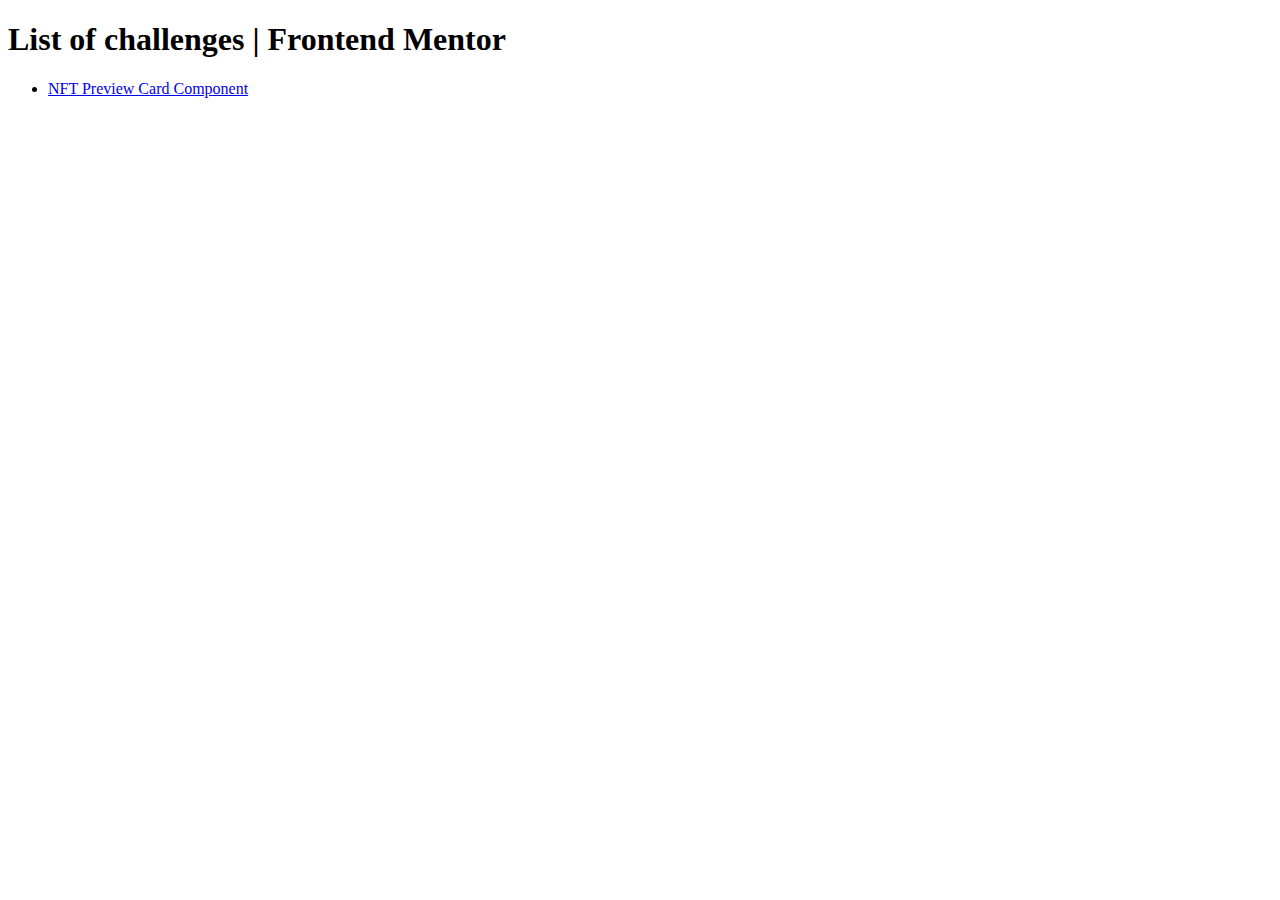
<file: index.html>
<!DOCTYPE html>
<html lang="en">
  <head>
    <meta charset="UTF-8" />
    <meta http-equiv="X-UA-Compatible" content="IE=edge" />
    <meta name="viewport" content="width=device-width, initial-scale=1.0" />
    <title>List of challenges</title>
  </head>
  <body>
    <h1>List of challenges | Frontend Mentor</h1>
    <ul>
      <li>
        <a href="./nft-preview-card-component/index.html"
          >NFT Preview Card Component</a
        >
      </li>
    </ul>
  </body>
</html>
</file>
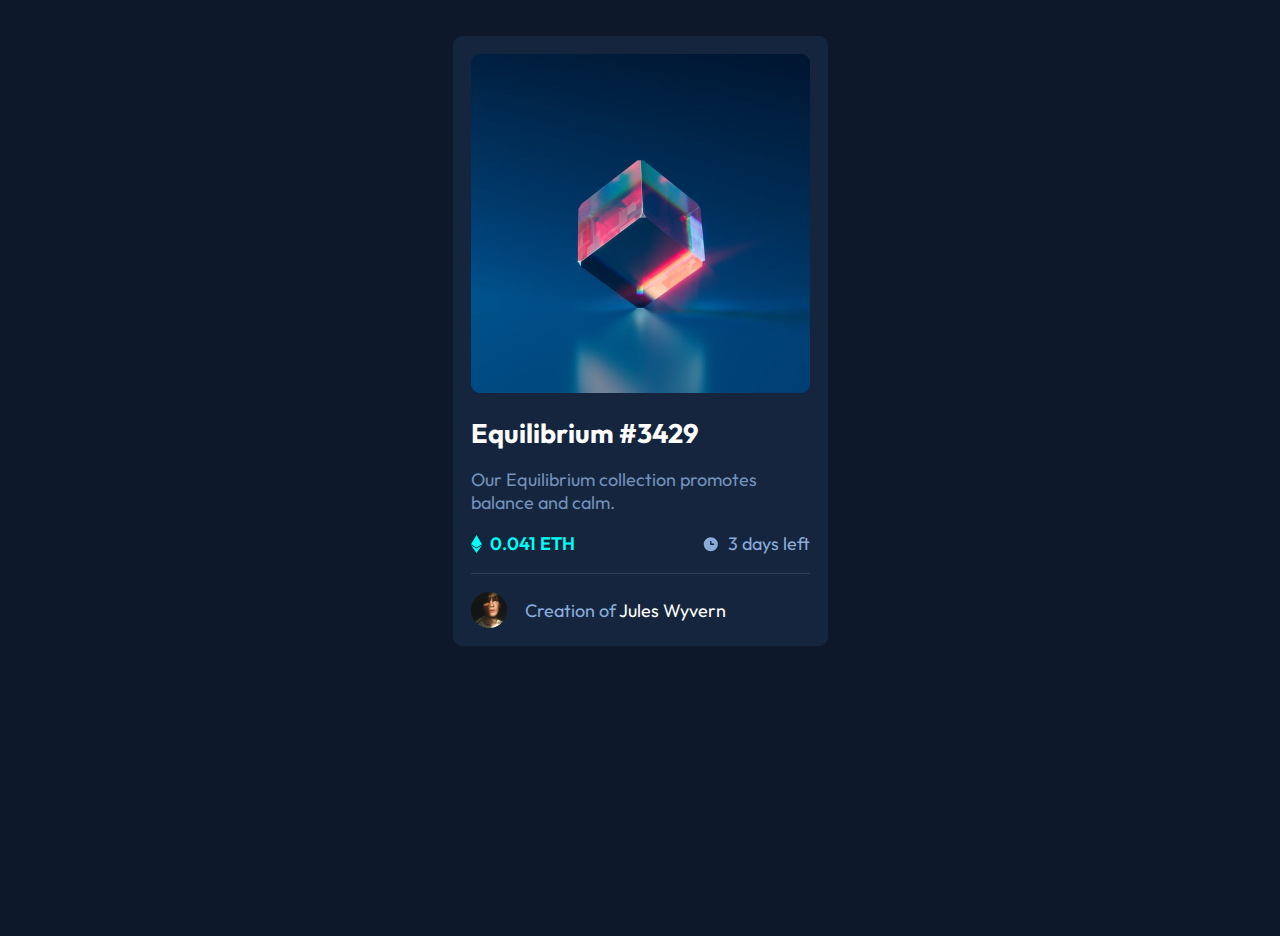
<file: nft-preview-card-component/index.html>
<!DOCTYPE html>
<html lang="en">
  <head>
    <meta charset="UTF-8" />
    <meta http-equiv="X-UA-Compatible" content="IE=edge" />
    <meta name="viewport" content="width=device-width, initial-scale=1.0" />
    <link rel="stylesheet" href="styles.css" />
    <link rel="preconnect" href="https://fonts.googleapis.com" />
    <link rel="preconnect" href="https://fonts.gstatic.com" crossorigin />
    <link
      href="https://fonts.googleapis.com/css2?family=Outfit:wght@100;200;300;400;500;600;700;800;900&display=swap"
      rel="stylesheet"
    />
    <link rel="icon" href="./images/favicon-32x32.png">
    <title>NFT Preview Card</title>
  </head>
  <body>
    <div class="wrapper">
      <main class="card">
        <figure class="card-nft-figure">
          <img
            class="card-nft-image"
            src="./images/image-equilibrium.jpg"
            alt=""
          />
          <img class="card-nft-hidden-image" src="./images/icon-view.svg" alt="">
          
        </figure>
        <h1 class="card-title">Equilibrium #3429</h1>
        <span class="card-description">
          Our Equilibrium collection promotes balance and calm.
        </span>
        <div class="card-info-container">
          <div class="card-value_container">
            <img
              class="card-value_image"
              src="./images/icon-ethereum.svg"
              alt=""
            />
            <span class="card-value_text">0.041 eth</span>
          </div>
          <div class="card-info-time">
            <img class="card-info_image" src="./images/icon-clock.svg" alt="" />
            <span class="card-info_text">3 days left</span>
          </div>
        </div>
        <div class="card-footer">
          <img
            class="card-footer_image"
            src="./images/image-avatar.png"
            alt=""
          />
          <span class="card-footer_author">
            Creation of
            <span class="highlighted">Jules Wyvern</span>
          </span>
        </div>
      </main>
    </div>
  </body>
</html>
</file>
<file: nft-preview-card-component/styles.css>
:root {
  /* sizes */
  --mobile: 375px;
  --desktop: 1440px;

  /* primary colors */
  --soft-blue: hsl(215, 51%, 70%);
  --cyan: hsl(178, 100%, 50%);

  /* neutral colors */
  --dark-blue-card-bg: hsl(216, 50%, 16%);
  --dark-blue-main-bg: hsl(217, 54%, 11%);
  --dark-blue-line: hsl(215, 32%, 27%);
  --white: hsl(0, 0%, 100%);

  /* default font size */
  font-size: 18px;

  /* default font weights: 300 | 400 | 600 */
  font-family: Outfit, sans-serif;
}

*,
*::after,
*::before {
  box-sizing: border-box;
  margin: 0;
  padding: 0;
  text-decoration: none;
}

body {
  min-height: 100vh;
  width: 100%;
  background-color: var(--dark-blue-main-bg);
}

.card {
  background-color: var(--dark-blue-card-bg);
  width: 90%;
  max-width: 375px;
  margin: 2rem auto;
  padding: 1rem;
  border-radius: 0.5rem;
}

.card-nft-figure {
  position: relative;
  cursor: pointer;
}

.card-nft-image {
  width: 100%;
  object-fit: cover;
  border-radius: 0.5rem;
  transition: all 0.3s;
  cursor: pointer;
}

.card-nft-figure:hover:after {
  opacity: 0.5;
}

.card-nft-figure::after {
  content: "";
  position: absolute;
  display: block;
  top: 0;
  right: 0;
  width: 100%;
  height: 100%;
  background-color: var(--cyan);
  opacity: 0;
  transition: all 0.1s;
}

.card-nft-figure:hover > .card-nft-hidden-image {
  opacity: 1;
  z-index: 1;
}

.card-nft-hidden-image {
  position: absolute;
  display: block;
  user-select: none;
  pointer-events: none;
  opacity: 0;
  top: 50%;
  bottom: 0;
  left: 50%;
  right: 0;
  transform: translate(-50%, -50%);
}

.card-title {
  color: var(--white);
  font-size: 1.5rem;
  margin-top: 1rem;
  cursor: pointer;
  transition: all 0.3s;
}

.card-title:hover {
  color: var(--cyan);
}

.card-description {
  color: var(--soft-blue);
  display: block;
  opacity: 0.8;
  margin: 1rem 0;
}

.card-info-container {
  display: flex;
  justify-content: space-between;
  margin-bottom: 1rem;
}

.card-value_image,
.card-info_image {
  height: 18px;
  user-select: none;
  pointer-events: none;
}

.card-value_text {
  color: var(--cyan);
  font-weight: 600;
  text-transform: uppercase;
}

.card-info-time,
.card-value_container {
  display: flex;
  flex-direction: row;
  align-items: center;
  gap: 8px;
}

.card-info_text {
  color: var(--soft-blue);
}

.card-footer {
  border-top: 1px solid var(--dark-blue-line);
  padding-top: 1rem;
  display: flex;
  align-items: center;
  gap: 1rem;
}

.card-footer_image {
  width: 36px;
  user-select: none;
  pointer-events: none;
}

.card-footer_author {
  color: var(--soft-blue);
}

.card-footer_author > .highlighted {
  color: var(--white);
  cursor: pointer;
  transition: all 0.3s;
}

.card-footer_author > .highlighted:hover {
  color: var(--cyan);
}
</file>
